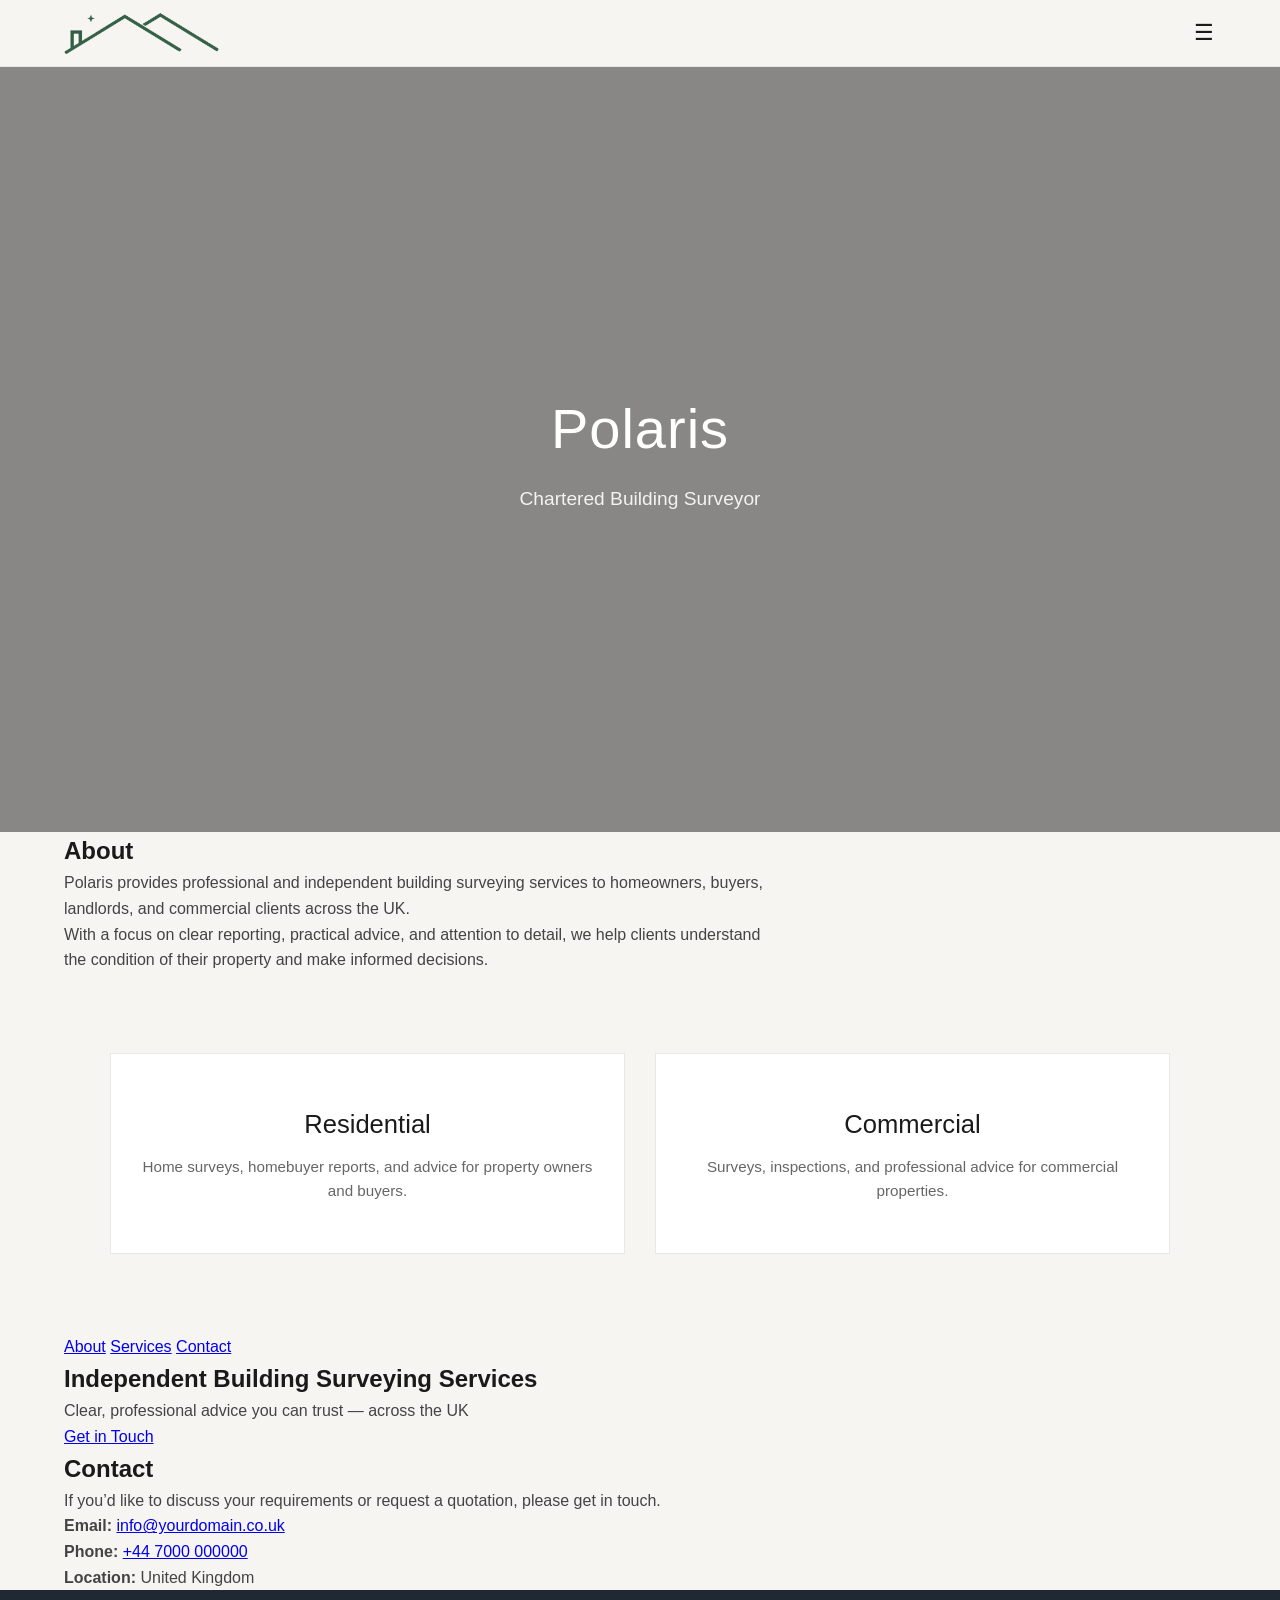
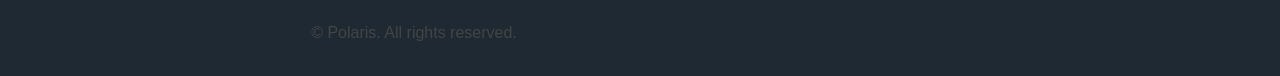
<file: index.html>
<html lang="en">
<head>
    <meta charset="UTF-8">
    <meta name="viewport" content="width=device-width, initial-scale=1.0">
    <title>Polaris | Chartered Building Surveyor</title>
    <meta name="description" content="Professional building surveying services in the UK. Home surveys, commercial surveys, defects analysis, and expert advice.">
    <link rel="stylesheet" href="style.css">
    <meta name="robots" content="noindex, nofollow">

</head>
<body>
    <div class="top-bar">
    <div class="container">
        <img src="logo.png" alt="Your Business Name Logo" class="logo">
        <div class="menu">☰</div>
    </div>
</div>
<div class="hero-image">
    <div class="hero-content">
        <h1>Polaris</h1>
        <p>Chartered Building Surveyor</p>
    </div>
</div>

<section id="about">
    <div class="container">
        <h2>About</h2>
        <p>
            Polaris provides professional and independent building surveying services
            to homeowners, buyers, landlords, and commercial clients across the UK.
        </p>
        <p>
            With a focus on clear reporting, practical advice, and attention to detail,
            we help clients understand the condition of their property and make informed decisions.
        </p>
    </div>
    
<div class="home-options">
    <a href="residential.html" class="option-box">
        <h2>Residential</h2>
        <p>Home surveys, homebuyer reports, and advice for property owners and buyers.</p>
    </a>

    <a href="commercial.html" class="option-box">
        <h2>Commercial</h2>
        <p>Surveys, inspections, and professional advice for commercial properties.</p>
    </a>
</div>

<nav>
    <div class="container">
        <a href="#about">About</a>
        <a href="#services">Services</a>
        <a href="#contact">Contact</a>
    </div>
</nav>

<section class="hero">
    <div class="container">
        <h2>Independent Building Surveying Services</h2>
        <p>Clear, professional advice you can trust — across the UK</p>
        <a href="#contact" class="button">Get in Touch</a>
    </div>
</section>

<section id="contact">
    <div class="container">
        <h2>Contact</h2>
        <p>If you’d like to discuss your requirements or request a quotation, please get in touch.</p>

        <div class="contact-details">
            <p><strong>Email:</strong> <a href="mailto:helloworld@hello.uk">info@yourdomain.co.uk</a></p>
            <p><strong>Phone:</strong> <a href="tel:+447000000000">+44 7000 000000</a></p>
            <p><strong>Location:</strong> United Kingdom</p>
        </div>
    </div>
</section>

<footer>
    <div class="container">
        <p>&copy; <span id="year"></span> Polaris. All rights reserved.</p>
    </div>
</footer>

<script>
    document.getElementById("2026").textContent = new Date().getFullYear();
</script>

</body>
</file>
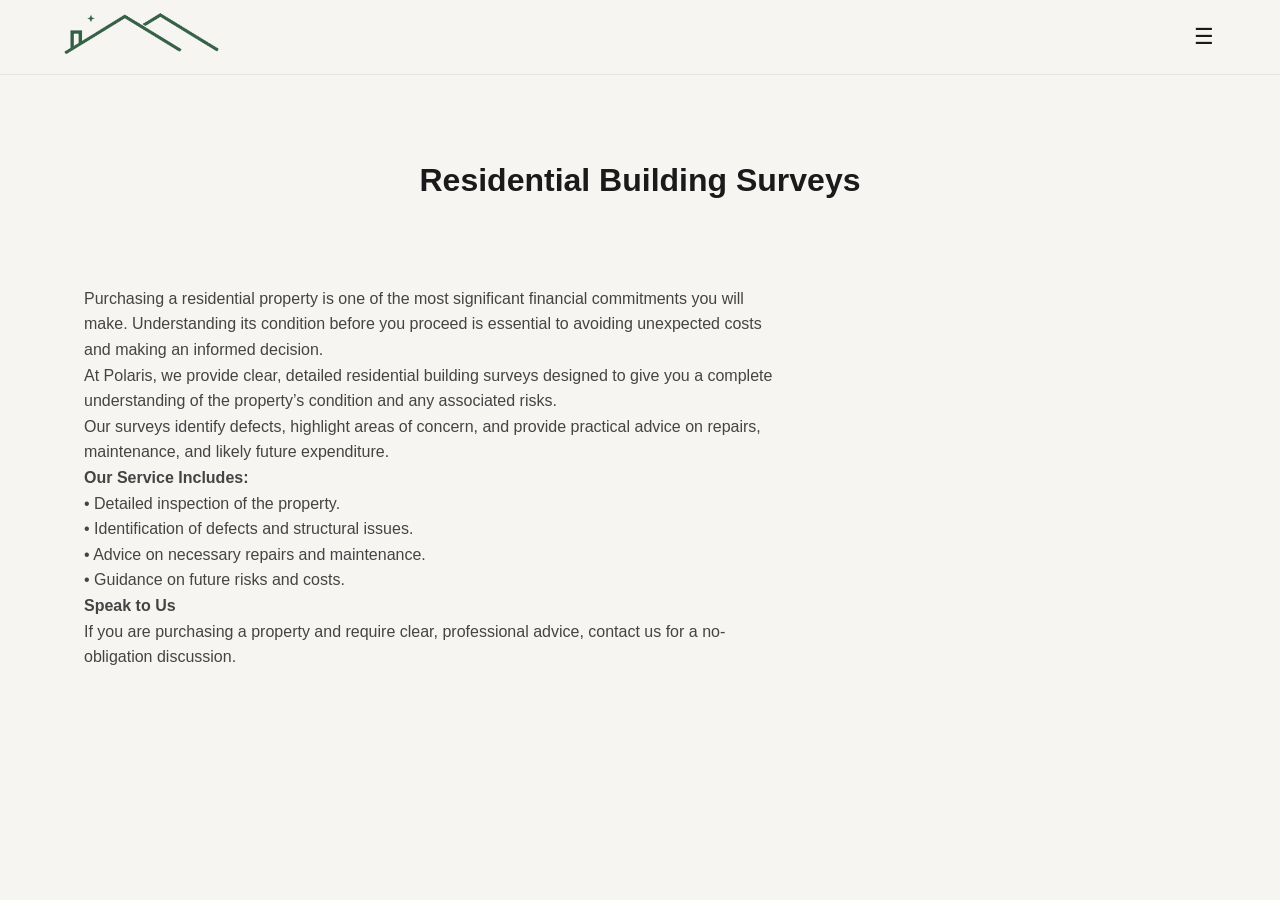
<file: building-surveys.html>
<!DOCTYPE html>
<html lang="en">
<head>
    <meta charset="UTF-8">
    <meta name="viewport" content="width=device-width, initial-scale=1.0">
    <title>Residential Building Surveys | Polaris</title>
    <link rel="stylesheet" href="style.css">
</head>
<body>

<div class="top-bar">
    <div class="container">
        <a href="index.html"><img src="logo.png" class="logo"></a>
        <div class="menu">☰</div>
    </div>
</div>

<div class="page-header">
    <h1>Residential Building Surveys</h1>
</div>

<div class="container" style="padding: 40px 20px;">

    <p>
        Purchasing a residential property is one of the most significant financial commitments you will make. Understanding its condition before you proceed is essential to avoiding unexpected costs and making an informed decision.
    </p>

    <p>
        At Polaris, we provide clear, detailed residential building surveys designed to give you a complete understanding of the property’s condition and any associated risks.
    </p>

    <p>
        Our surveys identify defects, highlight areas of concern, and provide practical advice on repairs, maintenance, and likely future expenditure.
    </p>

    <p>
        <strong>Our Service Includes:</strong><br>
        • Detailed inspection of the property.<br>
        • Identification of defects and structural issues.<br>
        • Advice on necessary repairs and maintenance.<br>
        • Guidance on future risks and costs.
    </p>

    <p>
        <strong>Speak to Us</strong><br>
        If you are purchasing a property and require clear, professional advice, contact us for a no-obligation discussion.
    </p>

</div>


</body>
</html>
</file>
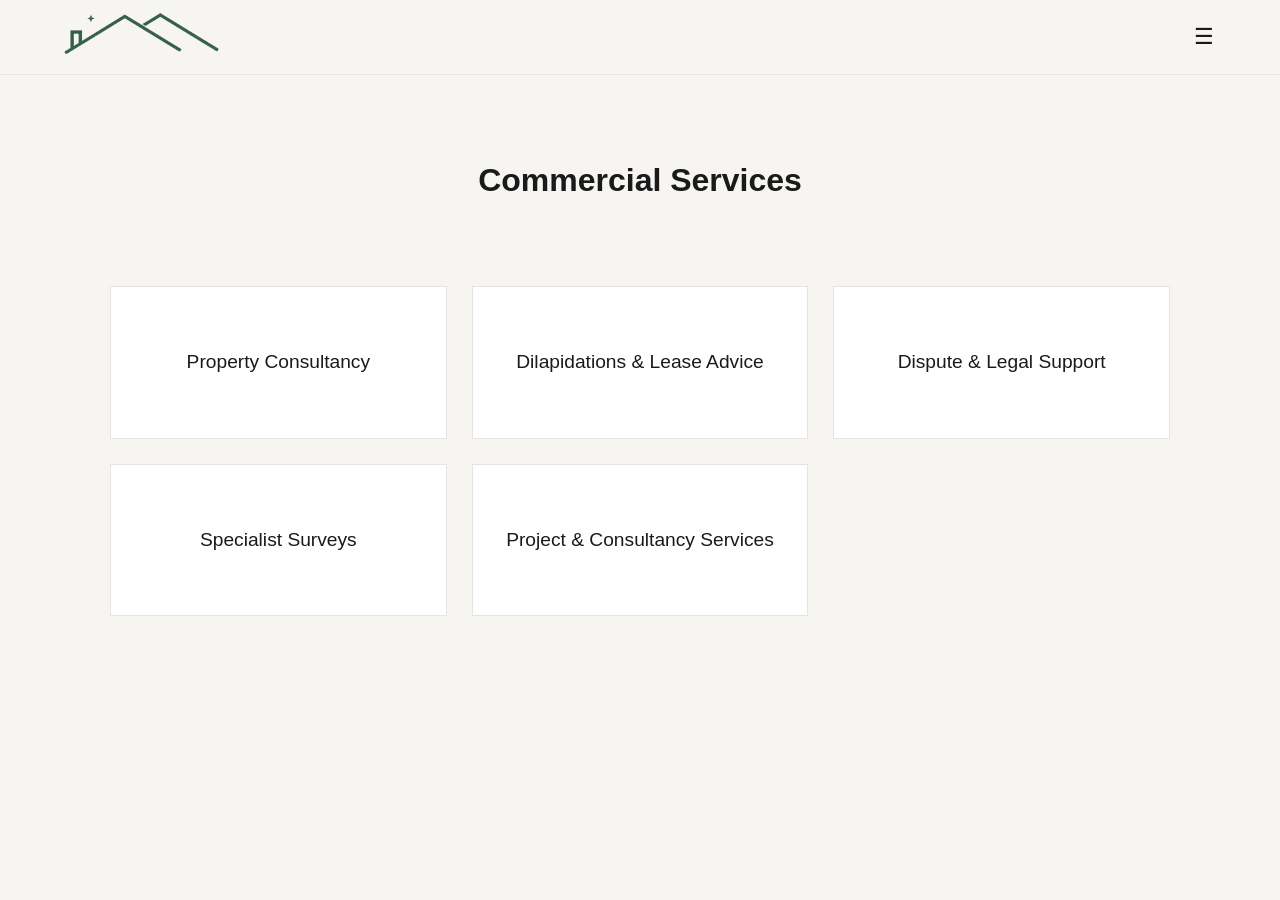
<file: commercial.html>
<!DOCTYPE html>
<html lang="en">
<head>
    <meta charset="UTF-8">
    <meta name="viewport" content="width=device-width, initial-scale=1.0">
    <title>Commercial Services | Your Business Name</title>
    <link rel="stylesheet" href="style.css">
</head>
<body>

<!-- Top Bar -->
<div class="top-bar">
    <div class="container">
        <a href="index.html"><img src="logo.png" class="logo"></a>
        <div class="menu">☰</div>
    </div>
</div>

<!-- Page Header -->
<div class="page-header">
    <h1>Commercial Services</h1>
</div>

<!-- Services Grid -->
<div class="services-grid">

    <a href="property-consultancy.html" class="service-box">
        <h2>Property Consultancy</h2>
    </a>

    <a href="dilapidations.html" class="service-box">
        <h2>Dilapidations & Lease Advice</h2>
    </a>

    <a href="disputes.html" class="service-box">
        <h2>Dispute & Legal Support</h2>
    </a>

    <a href="specialist-surveys.html" class="service-box">
        <h2>Specialist Surveys</h2>
    </a>

    <a href="project-services.html" class="service-box">
        <h2>Project & Consultancy Services</h2>
    </a>
</file>
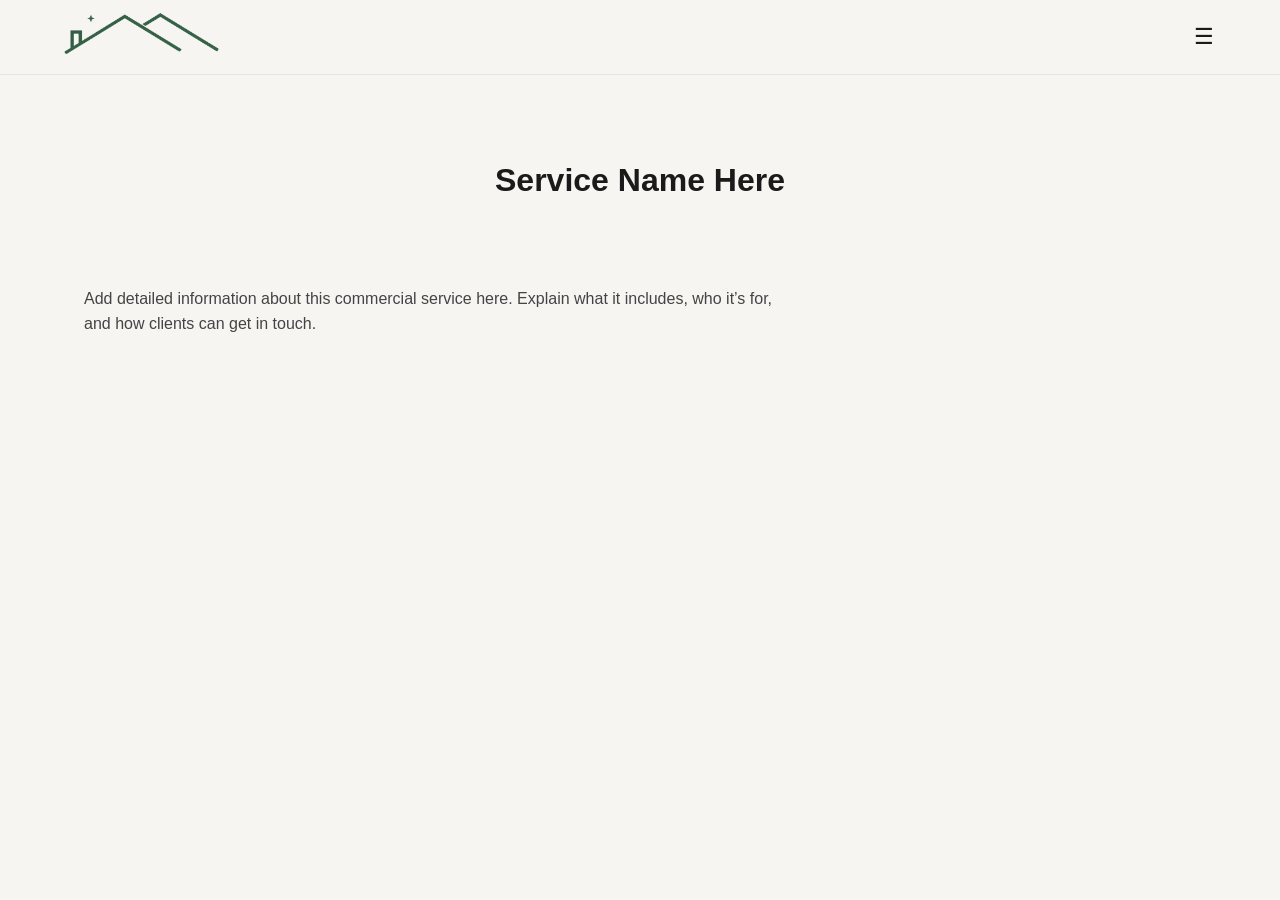
<file: dilapidations.html>
<!DOCTYPE html>
<html lang="en">
<head>
    <meta charset="UTF-8">
    <meta name="viewport" content="width=device-width, initial-scale=1.0">
    <title>Service | Your Business Name</title>
    <link rel="stylesheet" href="style.css">
</head>
<body>

<div class="top-bar">
    <div class="container">
        <a href="index.html"><img src="logo.png" class="logo"></a>
        <div class="menu">☰</div>
    </div>
</div>

<div class="page-header">
    <h1>Service Name Here</h1>
</div>

<div class="container" style="padding: 40px 20px;">
    <p>
        Add detailed information about this commercial service here.
        Explain what it includes, who it’s for, and how clients can get in touch.
    </p>
</div>

</body>
</html>
</file>
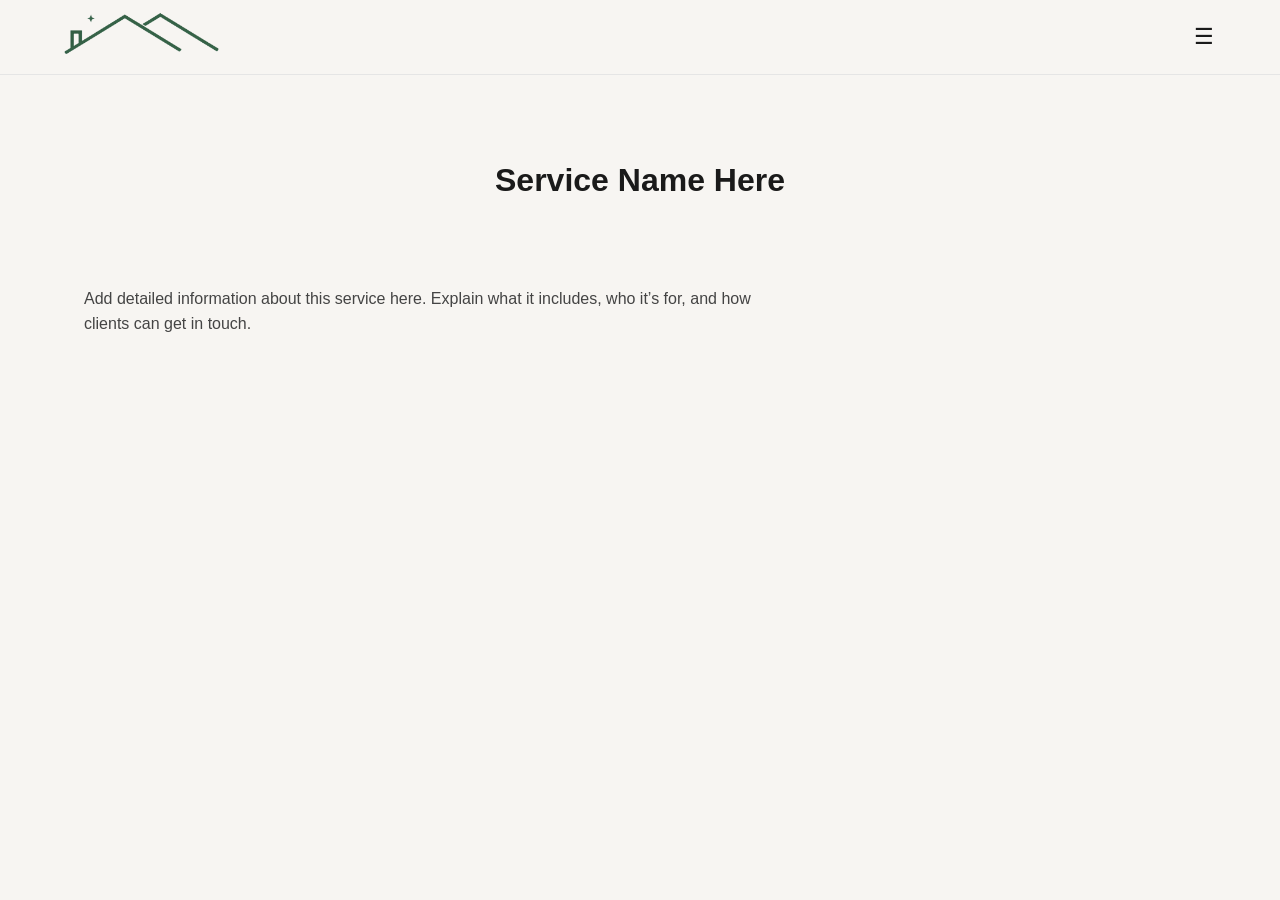
<file: expert-witness.html>
<!DOCTYPE html>
<html lang="en">
<head>
    <meta charset="UTF-8">
    <meta name="viewport" content="width=device-width, initial-scale=1.0">
    <title>Service | Your Business Name</title>
    <link rel="stylesheet" href="style.css">
</head>
<body>

<div class="top-bar">
    <div class="container">
        <a href="index.html"><img src="logo.png" class="logo"></a>
        <div class="menu">☰</div>
    </div>
</div>

<div class="page-header">
    <h1>Service Name Here</h1>
</div>

<div class="container" style="padding: 40px 20px;">
    <p>
        Add detailed information about this service here. Explain what it includes,
        who it’s for, and how clients can get in touch.
    </p>
</div>

</body>
</html>
</file>
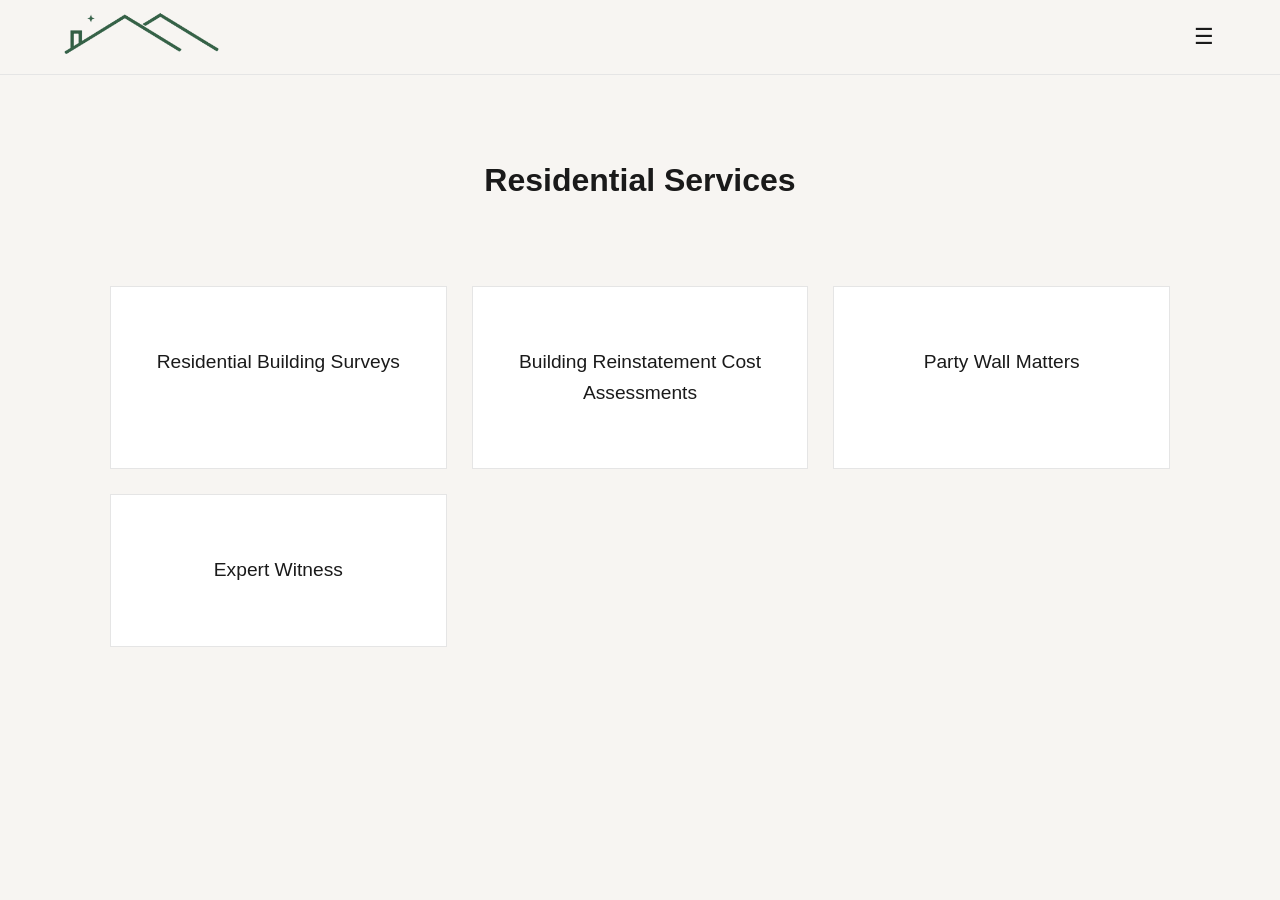
<file: residential.html>
<!DOCTYPE html>
<html lang="en">
<head>
    <meta charset="UTF-8">
    <meta name="viewport" content="width=device-width, initial-scale=1.0">
    <title>Residential Services | Your Business Name</title>
    <link rel="stylesheet" href="style.css">
</head>
<body>

<!-- Top Bar -->
<div class="top-bar">
    <div class="container">
        <a href="index.html"><img src="logo.png" class="logo"></a>
        <div class="menu">☰</div>
    </div>
</div>

<!-- Page Header -->
<div class="page-header">
    <h1>Residential Services</h1>
</div>

<!-- Services Grid -->
<div class="services-grid">

    <a href="building-surveys.html" class="service-box">
        <h2>Residential Building Surveys</h2>
    </a>

    <a href="reinstatement.html" class="service-box">
        <h2>Building Reinstatement Cost Assessments</h2>
    </a>

    <a href="party-wall.html" class="service-box">
        <h2>Party Wall Matters</h2>
    </a>

    <a href="expert-witness.html" class="service-box">
        <h2>Expert Witness</h2>
    </a>

</div>

</body>
</html>
</file>
<file: style.css>
/* RESET */
* {
    margin: 0;
    padding: 0;
    box-sizing: border-box;
}

body {
    font-family: "Helvetica Neue", Arial, sans-serif;
    line-height: 1.6;
    color: #1a1a1a;
    background-color: #f7f5f2; /* Egyptian cotton */
}

/* CONTAINER */
.container {
    width: 90%;
    max-width: 1200px;
    margin: auto;
}

/* TOP BAR */
.top-bar {
    background-color: #f7f5f2;
    border-bottom: 1px solid #e5e5e5;
    padding: 12px 0;
}

.top-bar .container {
    display: flex;
    justify-content: space-between;
    align-items: center;
}

.logo {
    height: 42px;
}

.menu {
    font-size: 1.4rem;
    letter-spacing: 2px;
    cursor: pointer;
}

/* HERO */
.hero-image {
    position: relative;
    height: 85vh;
    background: url('https://images.unsplash.com/photo-1503387762-592deb58ef4e') no-repeat center center/cover;
    display: flex;
    align-items: center;
    justify-content: center;
}

.hero-image::before {
    content: "";
    position: absolute;
    inset: 0;
    background: rgba(0,0,0,0.45);
}

.hero-content {
    position: relative;
    text-align: center;
    color: white;
}

.hero-content h1 {
    font-size: 3.5rem;
    font-weight: 500;
    letter-spacing: 1px;
    margin-bottom: 10px;
}

.hero-content p {
    font-size: 1.2rem;
    opacity: 0.9;
}

/* OPTIONS (HOME BOXES) */
.home-options {
    display: grid;
    grid-template-columns: repeat(auto-fit, minmax(300px, 1fr));
    gap: 30px;
    padding: 80px 20px;
    max-width: 1100px;
    margin: auto;
}

.option-box {
    background: #ffffff;
    border: 1px solid #e8e8e8;
    padding: 50px 30px;
    text-align: center;
    text-decoration: none;
    color: #1a1a1a;
    transition: all 0.3s ease;
}

.option-box h2 {
    font-size: 1.6rem;
    margin-bottom: 10px;
    font-weight: 500;
}

.option-box p {
    font-size: 0.95rem;
    color: #666;
}

.option-box:hover {
    transform: translateY(-6px);
    border-color: #1f2933;
}

/* PAGE HEADER */
.page-header {
    padding: 80px 20px 40px;
    text-align: center;
}

.page-header {
    padding: 80px 20px 40px;
    text-align: center;
    background-color: #f7f5f2;
}

/* SERVICES GRID */
.services-grid {
    display: grid;
    grid-template-columns: repeat(auto-fit, minmax(260px, 1fr));
    gap: 25px;
    padding: 40px 20px 80px;
    max-width: 1100px;
    margin: auto;
}

.service-box {
    background: #ffffff;
    border: 1px solid #e5e5e5;
    padding: 60px 25px;
    text-align: center;
    text-decoration: none;
    color: #1a1a1a;
    transition: all 0.3s ease;
}

.service-box h2 {
    font-size: 1.2rem;
    font-weight: 500;
}

.service-box:hover {
    transform: translateY(-6px);
    border-color: #1f2933;
}

/* CONTENT */
.container p {
    font-size: 1rem;
    color: #444;
    max-width: 700px;
}

/* FOOTER (optional later) */
footer {
    background: #1f2933;
    color: white;
    text-align: center;
    padding: 30px 0;
}

/* Force page sections to respect background */
.home-options,
.services-grid,
.page-header {
    background-color: transparent;
}
.home-options,
.services-grid {
    background-color: transparent;
}
</file>
